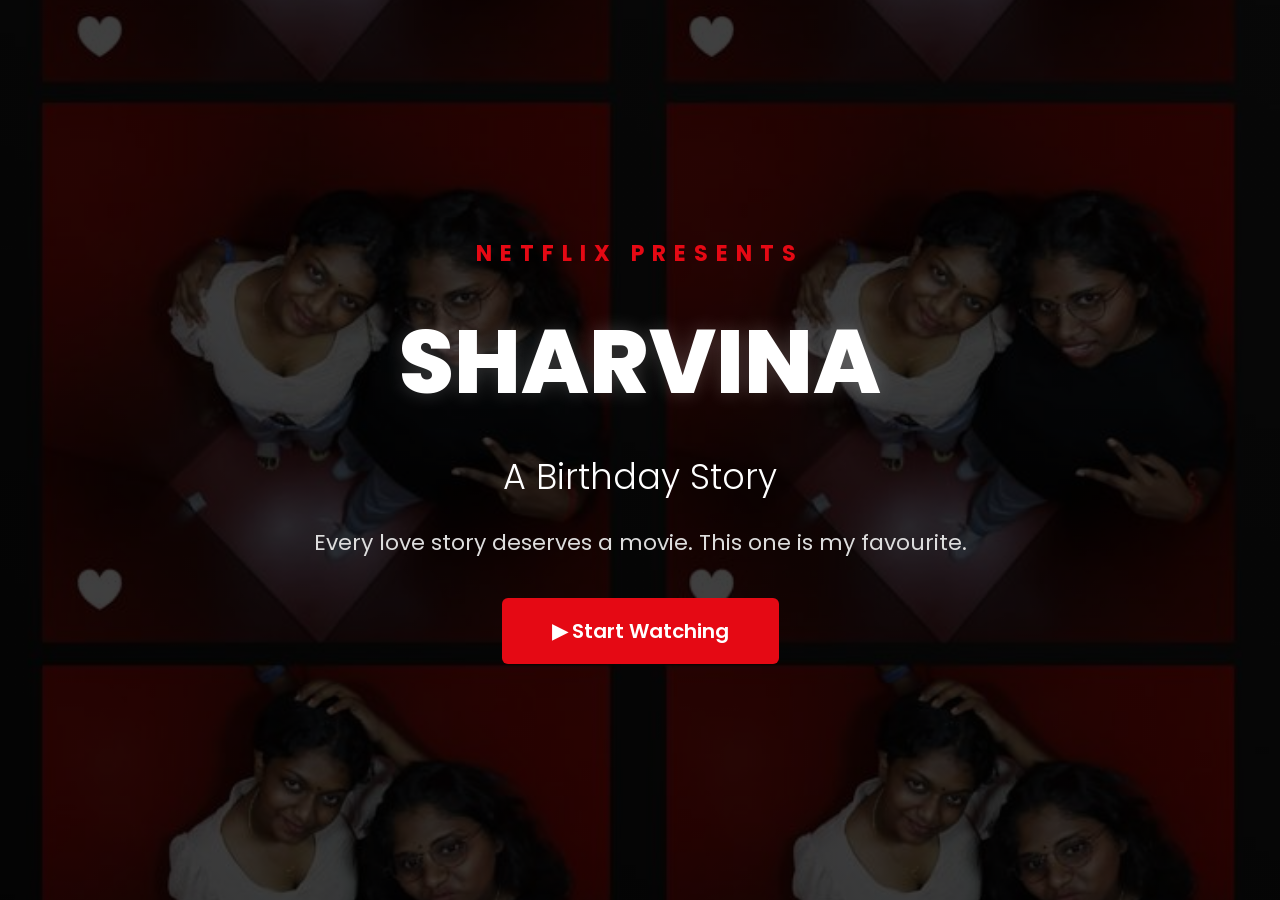
<file: index.html>
<!DOCTYPE html>
<html lang="en">
<head>

<meta charset="UTF-8">
<meta name="viewport" content="width=device-width, initial-scale=1.0">

<title>Happy Birthday ❤️</title>

<link rel="stylesheet" href="style.css">

<link rel="preconnect" href="https://fonts.googleapis.com">

<link rel="preconnect" href="https://fonts.gstatic.com" crossorigin>

<link href="https://fonts.googleapis.com/css2?family=Poppins:wght@300;400;600;700&display=swap" rel="stylesheet">

</head>

<body>

<div class="overlay">

<div class="content">

<h2>NETFLIX PRESENTS</h2>

<h1>SHARVINA</h1>

<h3>A Birthday Story</h3>

<p>

Every love story deserves a movie.

This one is my favourite.

</p>

<a href="memories.html" class="btn">

▶ Start Watching

</a>

</div>

</div>

</body>

</html>
</file>
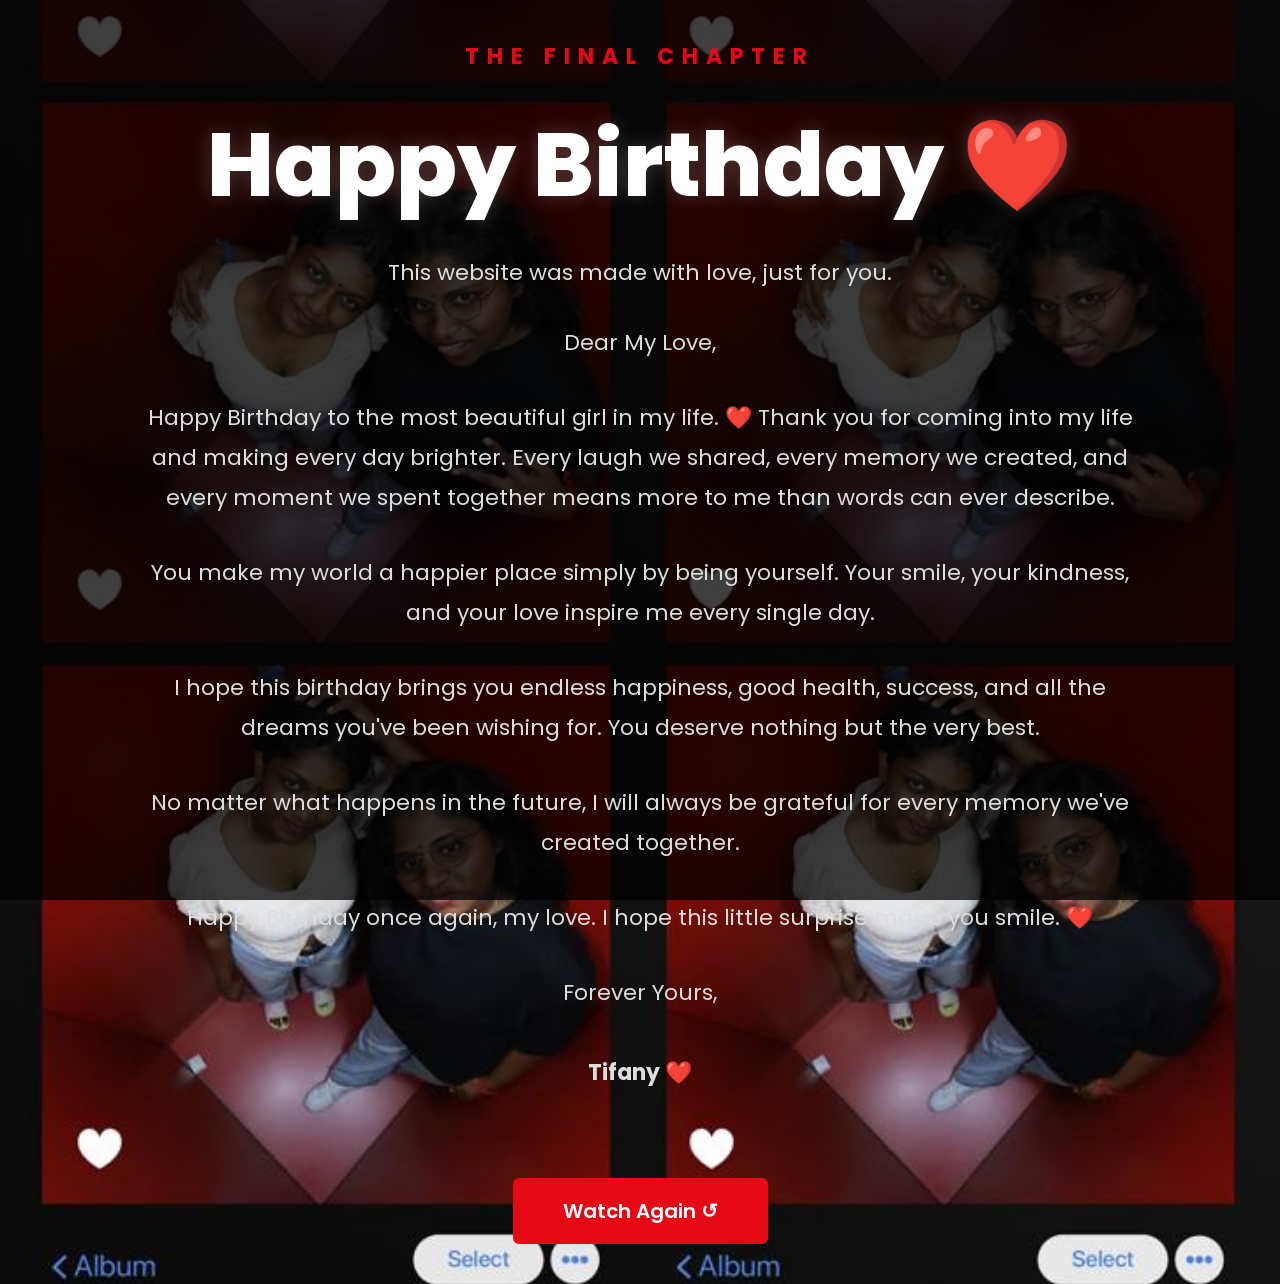
<file: letter.html>
<!DOCTYPE html>
<html lang="en">

<head>

    <meta charset="UTF-8">

    <meta name="viewport" content="width=device-width, initial-scale=1.0">

    <title>Happy Birthday ❤️</title>

    <link rel="stylesheet" href="style.css">

</head>

<body>

<div class="overlay">

<div class="content">

<h2>THE FINAL CHAPTER</h2>

<h1>Happy Birthday ❤️</h1>

<p class="intro">

This website was made with love,
just for you.

</p>

<div class="letter">

<p>

Dear My Love,

</p>

<p>

Happy Birthday to the most beautiful girl in my life. ❤️

Thank you for coming into my life and making every day brighter. Every laugh we shared, every memory we created, and every moment we spent together means more to me than words can ever describe.

</p>

<p>

You make my world a happier place simply by being yourself. Your smile, your kindness, and your love inspire me every single day.

</p>

<p>

I hope this birthday brings you endless happiness, good health, success, and all the dreams you've been wishing for. You deserve nothing but the very best.

</p>

<p>

No matter what happens in the future, I will always be grateful for every memory we've created together.

</p>

<p>

Happy Birthday once again, my love.

I hope this little surprise made you smile. ❤️

</p>

<p>

Forever Yours,<br><br>

<b>Tifany ❤️</b>

</p>

</div>

<br><br>

<a href="index.html" class="btn">

Watch Again ↺

</a>

</div>

</div>

</body>

</html>
</file>
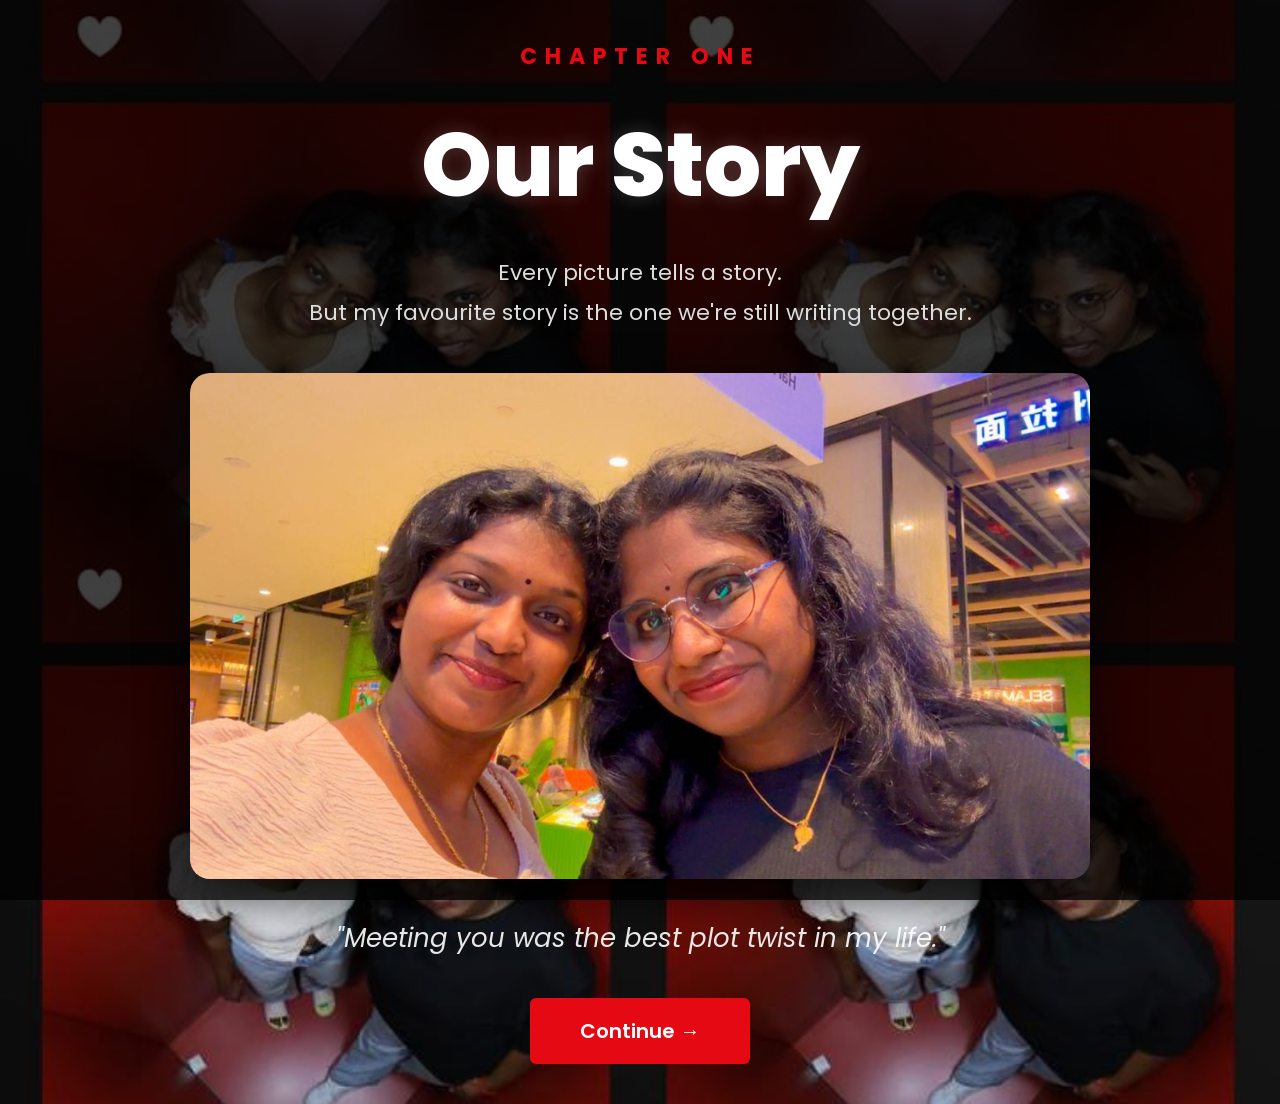
<file: memories.html>
<!DOCTYPE html>
<html lang="en">

<head>

    <meta charset="UTF-8">

    <meta name="viewport" content="width=device-width, initial-scale=1.0">

    <title>Our Memories</title>

    <link rel="stylesheet" href="style.css">

</head>

<body>

    <div class="overlay">

        <div class="content">

            <h2>CHAPTER ONE</h2>

            <h1>Our Story</h1>

            <p class="intro">

                Every picture tells a story.<br>
                But my favourite story is the one we're still writing together.

            </p>

            <img src="images/photo2.jpg" alt="Our Memory" class="memory">

            <div class="quote">

                "Meeting you was the best plot twist in my life."

            </div>

            <a href="reasons.html" class="btn">

                Continue →

            </a>

        </div>

    </div>

</body>

</html>
</file>
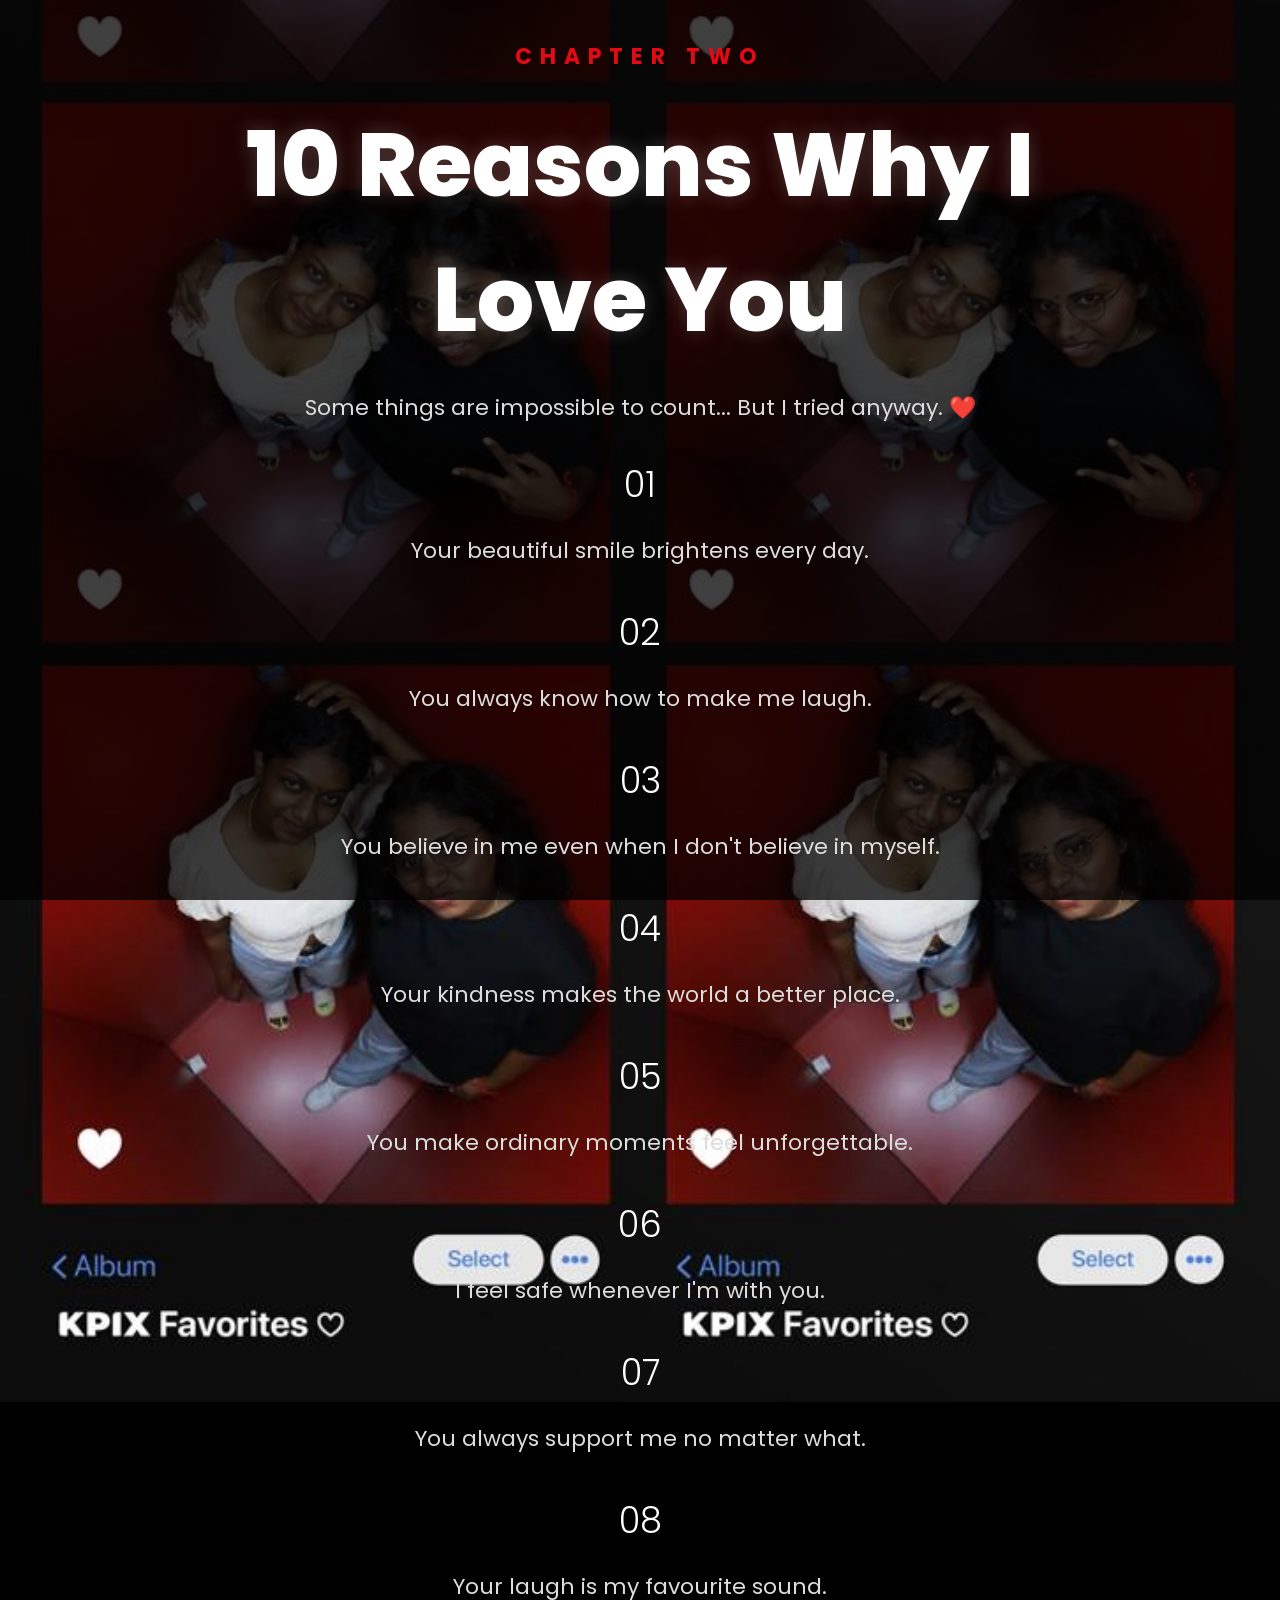
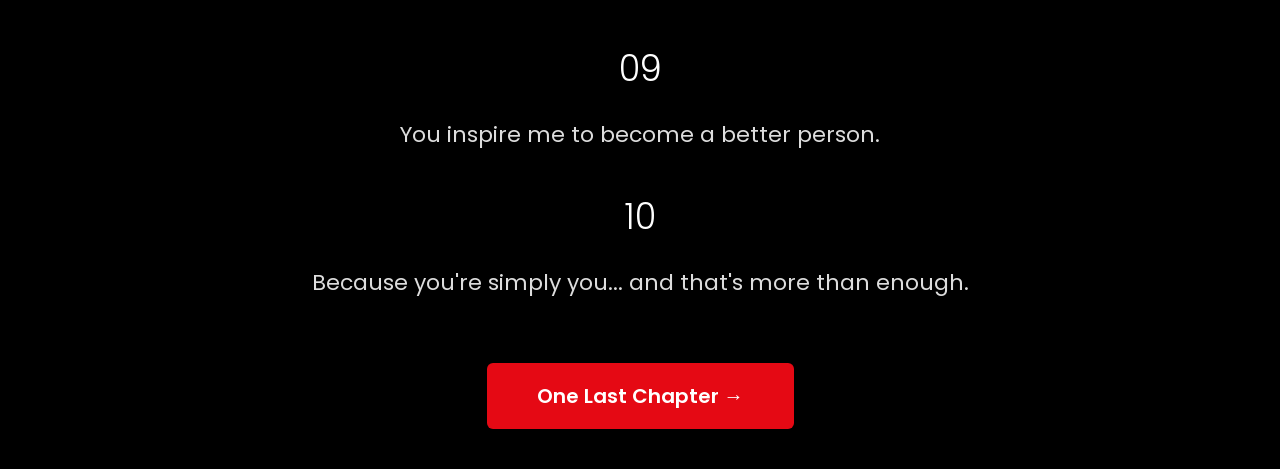
<file: reasons.html>
<!DOCTYPE html>
<html lang="en">

<head>

<meta charset="UTF-8">
<meta name="viewport" content="width=device-width, initial-scale=1.0">

<title>Reasons Why I Love You</title>

<link rel="stylesheet" href="style.css">

</head>

<body>

<div class="overlay">

<div class="content">

<h2>CHAPTER TWO</h2>

<h1>10 Reasons Why I Love You</h1>

<p class="intro">
Some things are impossible to count...
But I tried anyway. ❤️
</p>

<div class="reason-box">

<div class="reason">
<h3>01</h3>
<p>Your beautiful smile brightens every day.</p>
</div>

<div class="reason">
<h3>02</h3>
<p>You always know how to make me laugh.</p>
</div>

<div class="reason">
<h3>03</h3>
<p>You believe in me even when I don't believe in myself.</p>
</div>

<div class="reason">
<h3>04</h3>
<p>Your kindness makes the world a better place.</p>
</div>

<div class="reason">
<h3>05</h3>
<p>You make ordinary moments feel unforgettable.</p>
</div>

<div class="reason">
<h3>06</h3>
<p>I feel safe whenever I'm with you.</p>
</div>

<div class="reason">
<h3>07</h3>
<p>You always support me no matter what.</p>
</div>

<div class="reason">
<h3>08</h3>
<p>Your laugh is my favourite sound.</p>
</div>

<div class="reason">
<h3>09</h3>
<p>You inspire me to become a better person.</p>
</div>

<div class="reason">
<h3>10</h3>
<p>Because you're simply you... and that's more than enough.</p>
</div>

</div>

<br>

<a href="letter.html" class="btn">

One Last Chapter →

</a>

</div>

</div>

</body>

</html>
</file>
<file: style.css>
/* ==========================
   GOOGLE FONT
========================== */
@import url('https://fonts.googleapis.com/css2?family=Poppins:wght@300;400;600;700;800&display=swap');

/* ==========================
   RESET
========================== */
*{
    margin:0;
    padding:0;
    box-sizing:border-box;
    font-family:'Poppins',sans-serif;
}

/* ==========================
   BODY
========================== */
body{
    background:#000;
    color:white;
    overflow-x:hidden;
}

/* ==========================
   FULL SCREEN BACKGROUND
========================== */
body{
    background-image:
    linear-gradient(rgba(0,0,0,0.75),
    rgba(0,0,0,0.75)),
    url("images/photo1.jpg");

    background-size:cover;
    background-position:center;
    background-repeat:no-repeat;
    background-attachment:fixed;
}

/* ==========================
   DARK OVERLAY
========================== */
.overlay{
    min-height:100vh;
    width:100%;
    display:flex;
    justify-content:center;
    align-items:center;
    text-align:center;
    padding:40px;
}

/* ==========================
   CONTENT
========================== */
.content{
    width:90%;
    max-width:1000px;
    animation:fadeUp 1.2s ease;
}

/* ==========================
   TITLE
========================== */
h1{
    font-size:90px;
    font-weight:800;
    margin-bottom:20px;
    text-shadow:0 0 20px rgba(255,255,255,.2);
}

/* ==========================
   SUBTITLE
========================== */
h2{
    color:#E50914;
    letter-spacing:8px;
    font-size:22px;
    margin-bottom:25px;
}

/* ==========================
   SMALL TITLE
========================== */
h3{
    font-size:35px;
    font-weight:300;
    margin-bottom:20px;
}

/* ==========================
   PARAGRAPH
========================== */
p{
    font-size:22px;
    line-height:40px;
    color:#dddddd;
    margin-bottom:35px;
}

/* ==========================
   BUTTON
========================== */
.btn{

    display:inline-block;

    padding:18px 50px;

    background:#E50914;

    color:white;

    text-decoration:none;

    font-size:20px;

    border-radius:6px;

    transition:.4s;

    font-weight:600;
}

.btn:hover{

    background:white;

    color:black;

    transform:scale(1.05);
}

/* ==========================
   LARGE IMAGE
========================== */
.memory{

    width:90%;

    max-width:900px;

    height:auto;

    border-radius:18px;

    margin:40px auto;

    display:block;

    box-shadow:0 20px 60px rgba(0,0,0,.6);

    transition:.5s;
}

.memory:hover{

    transform:scale(1.03);

    box-shadow:0 25px 80px rgba(255,255,255,.15);
}

/* ==========================
   AUDIO PLAYER
========================== */
audio{

    width:80%;

    margin-top:25px;
}

/* ==========================
   FADE ANIMATION
========================== */
@keyframes fadeUp{

    from{

        opacity:0;

        transform:translateY(40px);

    }

    to{

        opacity:1;

        transform:translateY(0);

    }
}

/* ==========================
   MOBILE
========================== */
@media(max-width:768px){

h1{

    font-size:55px;

}

h2{

    font-size:18px;

}

h3{

    font-size:24px;

}

p{

    font-size:18px;

    line-height:30px;

}

.btn{

    font-size:18px;

    padding:15px 35px;

}

.memory{

    width:95%;

}
} 
/* ===========================
   MEMORY PAGE
=========================== */

.memory{

    width:90%;

    max-width:900px;

    border-radius:20px;

    display:block;

    margin:40px auto;

    box-shadow:0 20px 50px rgba(0,0,0,.7);

    transition:.5s;

}

.memory:hover{

    transform:scale(1.03);

}

.quote{

    font-size:26px;

    font-style:italic;

    color:white;

    margin:40px 0;

    opacity:.9;

}

.intro{

    font-size:22px;

    line-height:40px;

    margin-bottom:30px;

}
</file>
